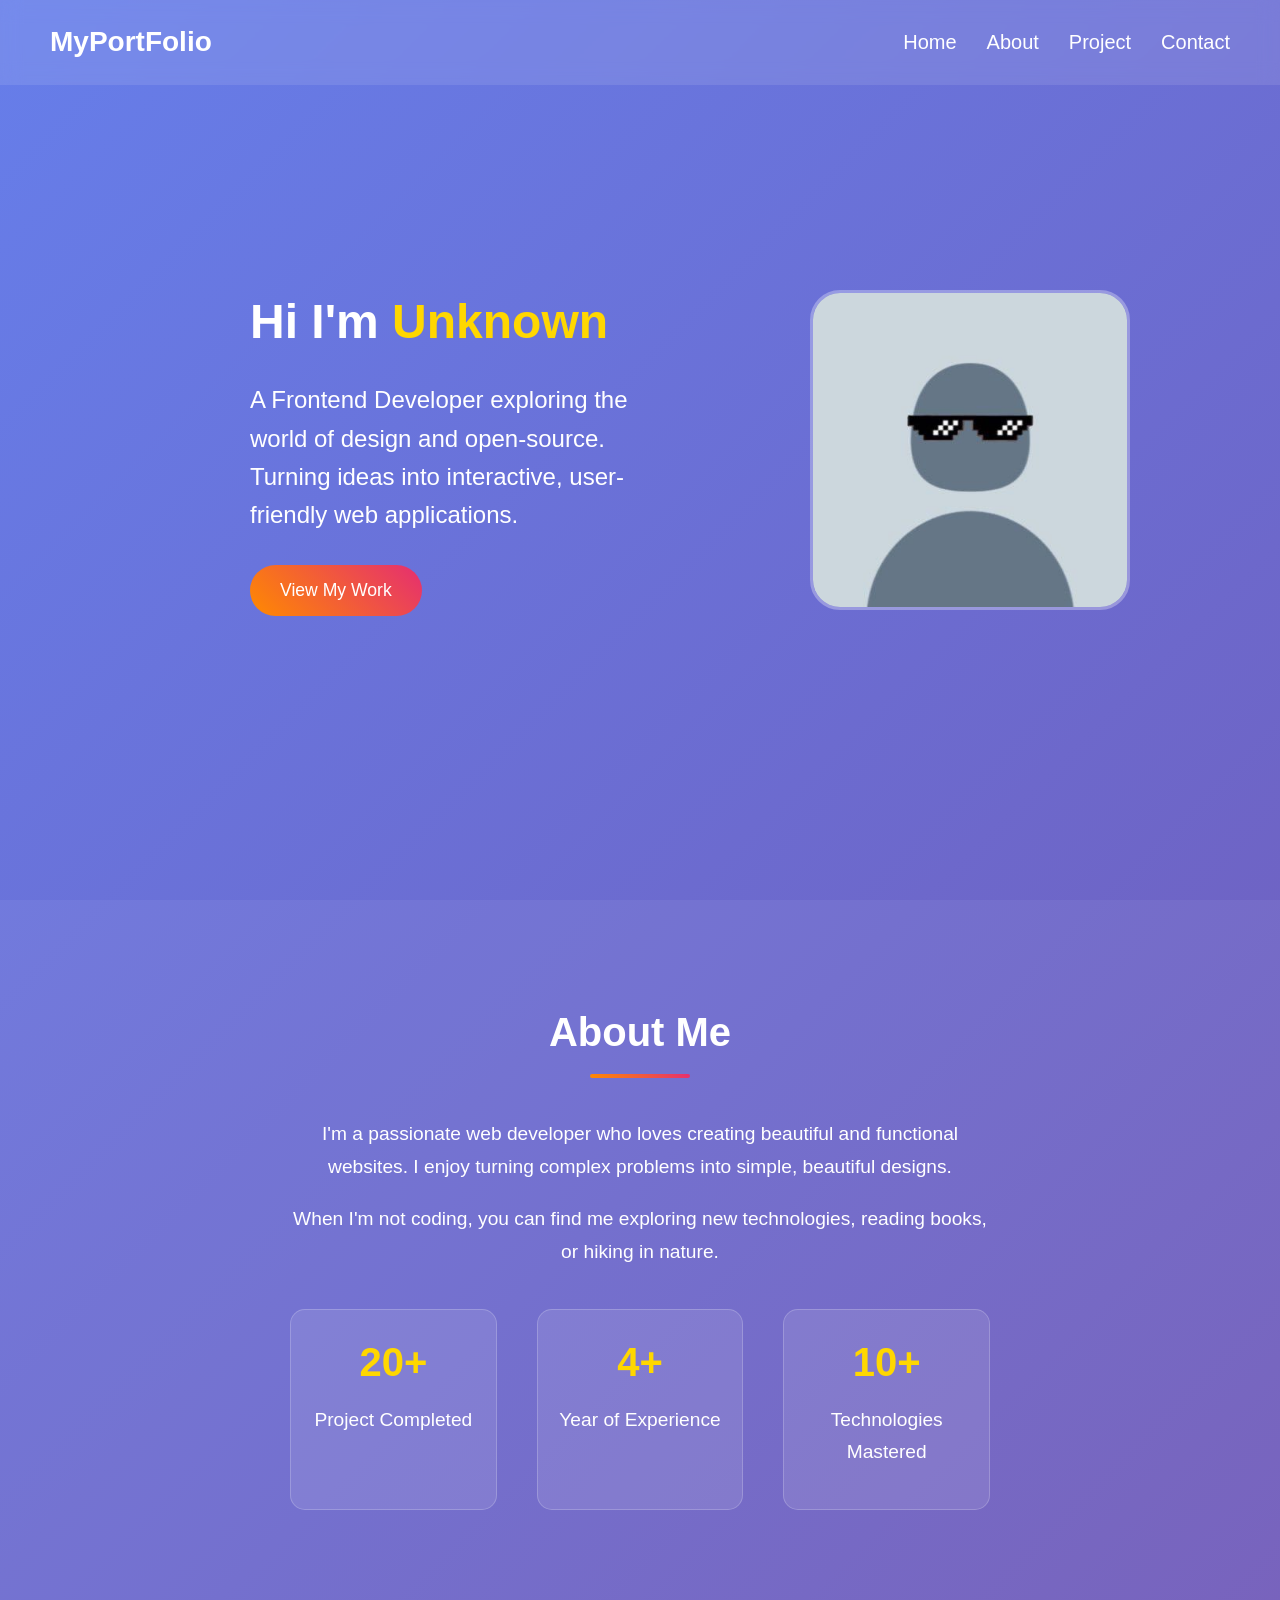
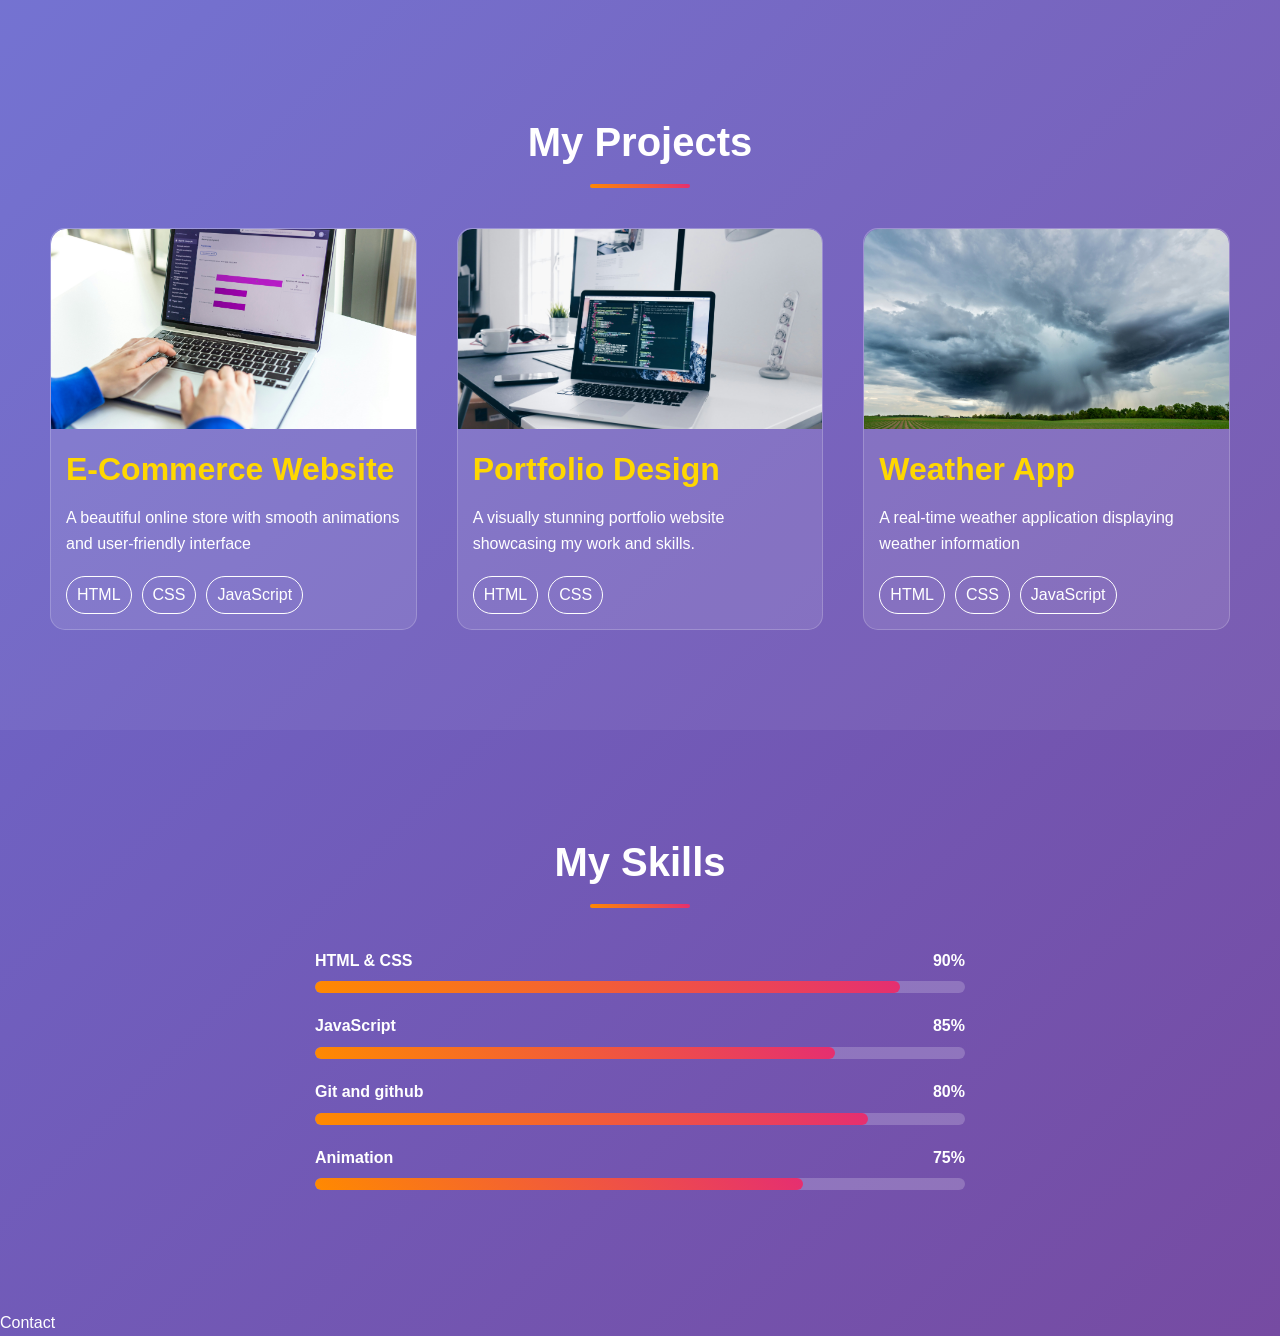
<file: Vedam_b2_Portfolio/index.html>
<!DOCTYPE html>
<html lang="en">
  <head>
    <meta charset="UTF-8" />
    <meta name="viewport" content="width=device-width, initial-scale=1.0" />
    <title>Document</title>
    <link rel="stylesheet" href="style.css" />
  </head>
  <body>
    <nav class="navbar">
      <div class="nav-head">MyPortFolio</div>
      <div class="nav-link">
        <a href="#home">Home</a>
        <a href="#about">About</a>
        <a href="#project">Project</a>
        <a href="#contact">Contact</a>
      </div>
    </nav>
    <div id="home" class="sec-1">
      <div class="home-content">
        <h1 class="profile-title">
          Hi I'm <span class="highlight">Unknown</span>
        </h1>
        <p class="profile-subtitle">
          A Frontend Developer exploring the world of design and open-source.
          Turning ideas into interactive, user-friendly web applications.
        </p>
        <button class="btn">View My Work</button>
      </div>
      <div class="image-container">
        <div class="home-image">
          <img src="./pic.jpeg" alt="profile pic" />
        </div>
      </div>
    </div>

    <div id="about" class="sec-2 ct">
      <div class="container">
        <h2 class="section-title">About Me</h2>

        <div class="section-line"></div>
        <div class="about-content">
          <p>
            I'm a passionate web developer who loves creating beautiful and
            functional websites. I enjoy turning complex problems into simple,
            beautiful designs.
          </p>
          <p>
            When I'm not coding, you can find me exploring new technologies,
            reading books, or hiking in nature.
          </p>

          <div class="stats">
            <div class="stats-item">
              <h3>20+</h3>
              <p>Project Completed</p>
            </div>

            <div class="stats-item">
              <h3>4+</h3>
              <p>Year of Experience</p>
            </div>

            <div class="stats-item">
              <h3>10+</h3>
              <p>Technologies Mastered</p>
            </div>
          </div>
        </div>
      </div>
    </div>

    <div id="project" class="sec-2 ct">
      <div class="container">
        <h2 class="section-title">My Projects</h2>

        <div class="section-line"></div>
        <div class="project-content">
          <!-- <p>I'm a passionate web developer who loves creating beautiful and functional websites. I enjoy turning complex problems into simple, beautiful designs.</p>
                <p>When I'm not coding, you can find me exploring new technologies, reading books, or hiking in nature.</p> -->

          <div class="stats">
            <div class="myprojects-item">
              <div class="myprojects-images-container">
                <img
                  class="myprojects-image"  
                  src="./shoper-pPbz6dFruuo-unsplash.jpg"
                  alt="E-Commerce Website"
                />
              </div>
              <div class="myprojects-content">
                <h3>E-Commerce Website</h3>
                <p>
                  A beautiful online store with smooth animations and
                  user-friendly interface
                </p>
                <div class="skill" style="align-items: left">
                  <span class="skill-text">HTML</span>
                  <span class="skill-text">CSS</span>
                  <span class="skill-text" >JavaScript</span>
                </div>
              </div>
            </div>

            <div class="myprojects-item">
              <div class="myprojects-images-container">
                <img
                class="myprojects-image"
                src="./christopher-gower-m_HRfLhgABo-unsplash.jpg"
                alt="Portfolio Design"
              />
              </div>
              <div class="myprojects-content">
                <h3>Portfolio Design</h3>
                <p>
                  A visually stunning portfolio website showcasing my work and
                  skills.
                </p>
                <div class="skill" style="align-items: left">
                  <span class="skill-text">HTML</span>
                  <span class="skill-text">CSS</span>
                  <!-- <span>JavaScript</span> -->
                </div>
              </div>
            </div>

            <div class="myprojects-item">
              <div class="myprojects-images-container">
                <img
                  class="myprojects-image"
                  src="./noaa-Led9c1SSNFo-unsplash.jpg"
                  alt="Weather App"
                />
              </div>
              <div class="myprojects-content">
                <h3>Weather App</h3>
                <p>
                  A real-time weather application displaying weather information
                </p>
                <div class="skill" style="align-items: left">
                  <span class="skill-text">HTML</span>
                  <span class="skill-text">CSS</span>
                  <span class="skill-text">JavaScript</span>
                </div>
              </div>
            </div>
          </div>
        </div>
      </div>
    </div>

    <div class="skills">
      <div class="container">
        <h2 class="section-title">My Skills</h2>
        <div class="section-line"></div>
        <div class="skills-cont">
          <div class="skill-item">
            <div class="skill-info">
              <span>HTML & CSS</span>
              <span>90%</span>
            </div>
            <div class="skill-bar">
              <div class="progress-bar html-css"></div>
            </div>
          </div>
          <div class="skill-item">
            <div class="skill-info">
              <span>JavaScript</span>
              <span>85%</span>
            </div>
            <div class="skill-bar">
              <div class="progress-bar js"></div>
            </div>
          </div>
          <div class="skill-item">
            <div class="skill-info">
              <span>Git and github</span>
              <span>80%</span>
            </div>
            <div class="skill-bar">
              <div class="progress-bar git"></div>
            </div>
          </div>
          <div class="skill-item">
            <div class="skill-info">
              <span>Animation</span>
              <span>75%</span>
            </div>
            <div class="skill-bar">
              <div class="progress-bar anime"></div>
            </div>
          </div>
        </div>
      </div>
    </div>

            <!-- removed duplicate placeholder section -->

    <div id="contact" class="sec-4 ct">Contact</div>
  </body>
</html>
</file>
<file: Vedam_b2_Portfolio/style.css>
* {
  margin: 0;
  padding: 0;
  box-sizing: border-box;
}
body {
  font-family: Arial, Helvetica, sans-serif;
  background: linear-gradient(135deg, #667eea, #764ba2);
  color: white;
  line-height: 1.6;
}
.navbar {
  width: 100%;
  display: flex;
  justify-content: space-between;
  background-color: rgba(255, 255, 255, 0.1);
  padding: 20px 50px;
  position: fixed;
  z-index: 5;
  backdrop-filter: blur(10px);
}
.nav-head {
  font-size: 28px;
  font-weight: bold;
}

.nav-link {
  display: flex;
  align-items: center;
  gap: 30px;
}

.nav-link a {
  color: white;
  text-decoration: none;
  font-size: 20px;
}

.sec-1 {
  display: flex;
  align-items: center;
  justify-content: center;
  gap: 150px;
  min-height: 100vh;
  max-width: 1200px;
  margin: 0 auto;
  margin-left: 250px;
}

.profile-title {
  font-size: 3rem;
  margin-bottom: 20px;
  opacity: 0;
  animation: fadeInUp 1s ease forwards;
}

.profile-subtitle {
  font-size: 1.5rem;
  margin-bottom: 30px;
  opacity: 0;
  animation: fadeInUp 1s ease 0.3s forwards;
}

.highlight {
  color: gold;
}

.btn {
  padding: 15px 30px;
  background: linear-gradient(45deg, #ff8a00, #e52e71);
  border: none;
  border-radius: 50px;
  color: white;
  font-size: 1.1rem;
  cursor: pointer;
  opacity: 0;
  animation: fadeInUp 1s ease 0.6s forwards;
}
/* animation */
@keyframes fadeInUp{
   0%{
    opacity: 0;
    transform: translateY(30px);
  }
  100%{
    opacity: 1;
    transform: translateY(0px);
   }

}



.home-image {
  height: 320px;
  width: 320px;
  margin-right: 150px;
  border: 3px solid rgba(255, 255, 255, 0.3);
  border-radius: 30px;
  overflow: hidden;
  opacity: 0;
  animation: fadeInUp 1s ease 0.9s forwards;
}
.home-image img {
  height: 100%;
}

/* About section */
.sec-2{
  padding: 100px 50px;
  background: rgba(255, 255, 255, 0.05);
}
.container {
  max-width: 1200px;
  margin: 0 auto;
}
.section-title {
  text-align: center;
  font-size: 2.5rem;
  margin-bottom: 10px;
}

.section-line{
  height: 4px;
  width: 100px;
  background: linear-gradient(45deg, #ff8a00, #e52e71);
  margin: 0 auto;
  margin-bottom: 40px;
  border-radius: 2px;
}

.about-content {
  text-align: center;
  max-width: 700px;
  margin: 0 auto;
}
.about-content p {
  font-size: 1.2rem;
  line-height: 1.7;
  margin-bottom: 20px;
}

.stats{
  display: flex;
  gap: 40px;
  justify-content:center;
  
  margin-top: 40px;
}
.skill{
  
  display: flex;
  gap: 10px;
  /* transition: 1s ease; */
  
  margin-top: 20px;
}
/* .skill:hover{
  transform: scale(1.1,1.1);
} */
.skill-text{
  border: 1px solid #ffffff;
  padding: 5px 10px;
  border-radius: 25px;
  transition: 0.3s ease;
}
.skill-text:hover{
  transform: scale(1,1);
}
.stats-item{
  background: rgba(255, 255, 255, 0.1);
  padding: 20px;
  border-radius: 15px;
  border: 1px solid rgba(255, 255, 255, 0.2);
  transition: transform 0.3s ease;
  flex: 1;
}
.myprojects-item{
  background: rgba(255, 255, 255, 0.1);
  border-radius: 15px;
  border: 1px solid rgba(255, 255, 255, 0.2);
  transition: transform 0.3s ease;
  flex: 1;
  overflow: hidden;
}
.myprojects-image {
  display: block;
  width: 100%;
  height: 200px;
  object-fit: cover; /* ensure image fills area without distortion */
  transition: transform 0.35s ease; /* smooth zoom */
  transform-origin: center center;
  will-change: transform;
}
.myprojects-image:hover{
  transform: scale(1.05);
}
.myprojects-images-container{
  overflow: hidden;
  width: 100%;
  height: 200px;
}

.myprojects-item h3{
  font-size: 2rem;
  color: #ffd700;
  margin-bottom: 10px;
  overflow: hidden;
}

.myprojects-content{
  padding: 15px;
}
.stats-item h3{
  font-size: 2.5rem;
  color: #ffd700;
  margin-bottom: 10px;
  
}

.stats-item:hover{
  transform: translateY(-10px);
}

/* skills section */

.skills {
  padding: 100px 50px;
}

/* removed unused .skillisted rule (typo/unused) */

.myprojects-item .myprojects-image {
  border-top-left-radius: 15px; /* ensure image corners match card */
  border-top-right-radius: 15px;
}
.skills-cont{
  max-width: 650px;
  margin: 0 auto;
}

.skill-item{
  margin-bottom: 20px;
}
.skill-info{
  display: flex;
  justify-content: space-between;
  font-weight: bold;
  margin-bottom: 8px;
}

.skill-bar {
  height: 12px;
  background:  rgba(255, 255, 255, 0.2);
  border-radius: 999px; /* make container pill-shaped */
  overflow: hidden;    /* ensure the inner bar is clipped to the rounded container */
}
.progress-bar{
  height: 100%;
  background: linear-gradient(45deg, #ff8a00, #e52e71);
   border-radius: 999px; /* make progress fill pill-shaped */
   width: 0px;
   transition: width 0.6s ease; /* smooth fill animation */
}
.html-css{
  animation: fillHtml 1s ease forwards;
}

@keyframes fillHtml {
 0% {
  width: 0%;
 } 100%{
  width: 90%;
}
}

.js { animation: fillJs 1s ease forwards; }
.git { animation: fillGit 1s ease forwards; }
.anime { animation: fillAnimation 1s ease forwards; }


@keyframes fillJs { 0% { width: 0%; } 100% { width: 80%; } }
@keyframes fillGit { 0% { width: 0%; } 100% { width: 85%; } }
@keyframes fillAnimation { 0% { width: 0%; } 100% { width: 75%; } }
</file>
